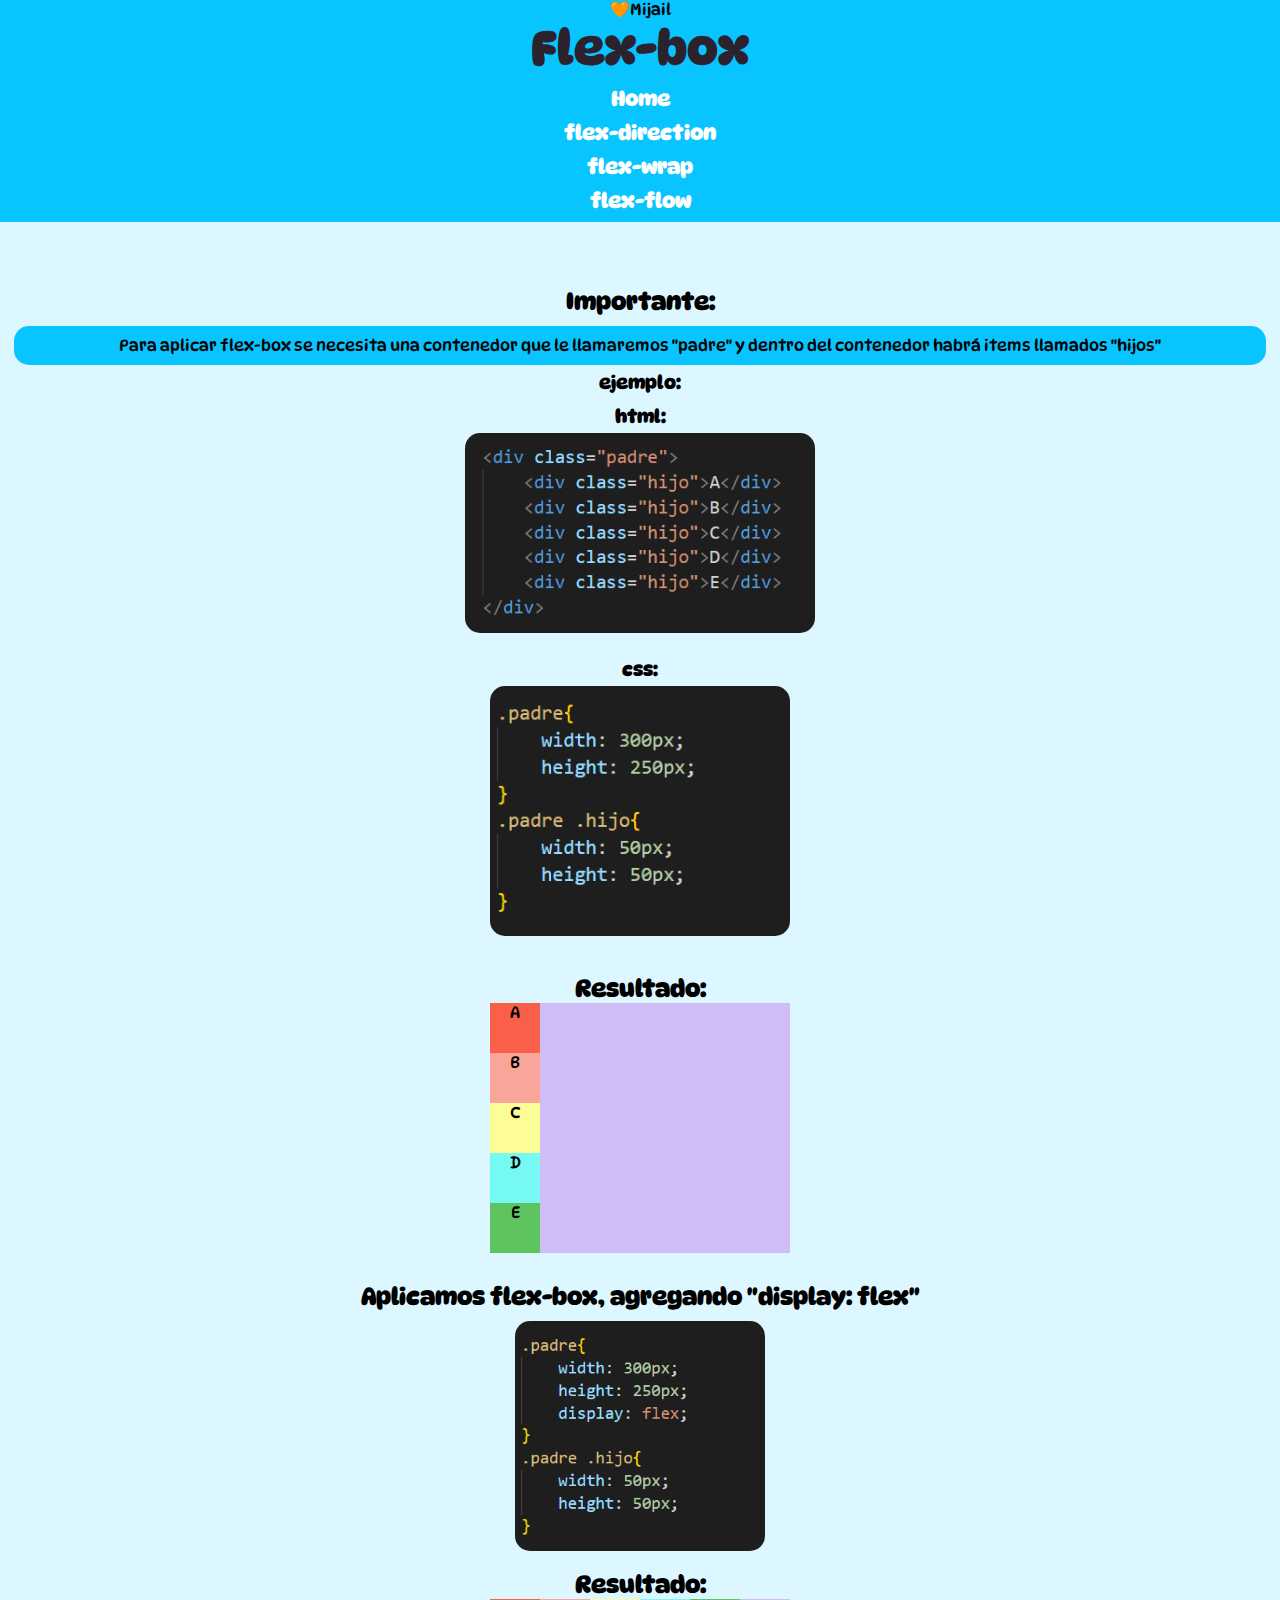
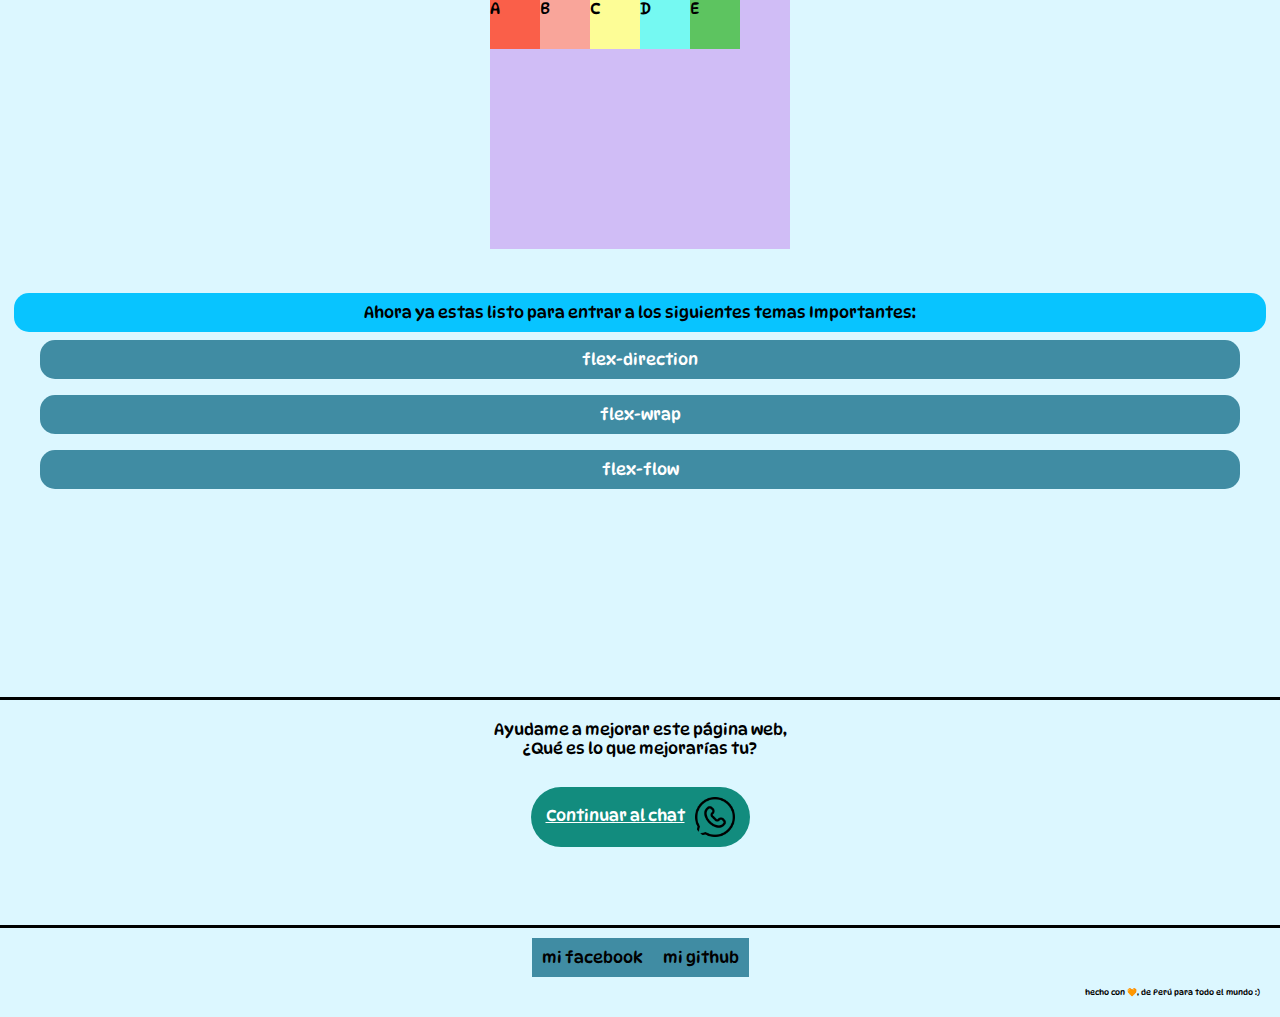
<file: index.html>
<!DOCTYPE html>
<html lang="es">

<head>
    <meta charset="UTF-8">
    <meta http-equiv="X-UA-Compatible" content="IE=edge">
    <meta name="viewport" content="width=device-width, initial-scale=1.0">
    <title>flex-box</title>

    <!-- Primary Meta Tags -->
    <title>Aprende flex-box | recuerda sus propiedades</title>
    <meta name="title" content="Aprende flex-box | recuerda sus propiedades">
    <meta name="description" content="Para aplicar flex-box se necesita una contenedor que le llamaremos " padre" y
        dentro del contenedor habrá items llamados "hijos" ">

<!-- Open Graph / Facebook -->
<meta property=" og:type" content="website">
    <meta property="og:url" content="https://swamp0.github.io/">
    <meta property="og:title" content="Aprende flex-box | recuerda sus propiedades">
    <meta property="og:description" content="Para aplicar flex-box se necesita una contenedor que le llamaremos " padre"
        y dentro del contenedor habrá items llamados "hijos" ">
    <meta property=" og:image" content="https://i.imgur.com/d6HPPi4.jpeg">
<!--<meta property=" og:image" content="https://swamp0.github.io/media/gokuu.jpg"> -->

    <!-- Twitter -->
    <meta property="twitter:card" content="summary_large_image">
    <meta property="twitter:url" content="https://swamp0.github.io/">
    <meta property="twitter:title" content="Aprende flex-box | recuerda sus propiedades">
    <meta property="twitter:description" content="Para aplicar flex-box se necesita una contenedor que le llamaremos "
        padre" y dentro del contenedor habrá items llamados "hijos" ">
<!--se agrega la ultima img gokuu.jpg - se agrega un link-->
    <meta property=" twitter:image" content="https://i.imgur.com/d6HPPi4.jpeg">

    <link rel="stylesheet" href="style.css">
    <link rel="icon" href="media/zorro.png">

    <link rel="preconnect" href="https://fonts.googleapis.com">
    <link rel="preconnect" href="https://fonts.gstatic.com" crossorigin>
    <link href="https://fonts.googleapis.com/css2?family=DynaPuff&family=Roboto:wght@500&display=swap" rel="stylesheet">
</head>

<body>
    <header>
        <div class="logo">
            <div class="img-mijail"></div>
            <p>🧡Mijail</p>
        </div>
        <div class="tema">
            Flex-box
        </div>

        <nav>
            <a href="index.html">Home</a>
            <a href="flex-direction/direction.html">flex-direction</a>
            <a href="flex-wrap/wrap.html">flex-wrap</a>
            <a href="flex-flow/flow.html">flex-flow</a>
        </nav>
    </header>

    <div class="espacio2"></div>

    <section class="previo">
        
        <h2>Importante:</h2>
        <div class="concepto">
            <p>Para aplicar flex-box se necesita una contenedor que le llamaremos "padre" y dentro del contenedor habrá
                items llamados "hijos"</p>
        </div>

        <h3>ejemplo:</h3>
        <div class="ejemplo">
            <h3>html:</h3>
            <div class="e-html">
            </div> <br>
            <h3>css:</h3>
            <div class="e-css">

            </div> <br>
        </div> <br>
    </section>

    <section class="resultado">
        <h2>Resultado:</h2>
        <div class="padre">
            <div class="hijo">A</div>
            <div class="hijo">B</div>
            <div class="hijo">C</div>
            <div class="hijo">D</div>
            <div class="hijo">E</div>
        </div> <br>
    </section>


    <section class="display-flex">
        <h2> Aplicamos flex-box, agregando "display: flex"</h2>
        <div class="img-flex">

        </div> <br>
    </section>

    <section class="final">
        <h2>Resultado:</h2>
        <div class="padre">
            <div class="hijo">A</div>
            <div class="hijo">B</div>
            <div class="hijo">C</div>
            <div class="hijo">D</div>
            <div class="hijo">E</div>
        </div> <br>
    </section>


    <section class="previo">
        <h2></h2>
        <div class="concepto">
            <p>
                Ahora ya estas listo para entrar a los siguientes temas Importantes:
            </p>
        </div>
        <div class="nav-apoyo">
            <a href="flex-direction/direction.html">flex-direction</a>
            <a href="flex-wrap/wrap.html">flex-wrap</a>
            <a href="flex-flow/flow.html">flex-flow</a>
        </div>
    </section>




    <div class="espacio">

    </div>
    <p class="comenta">Ayudame a mejorar este página web,<br> ¿Qué es lo que mejorarías tu? </p><br>
    <div class="container-wame">
        <div class="aux">
            <a class="wame" href="https://wa.me/51921042852/?text=Hola%20te%20recomiendo%20mejorar%20en... ">
                <p>Continuar al chat</p>
                <div class="img-wame"></div>
            </a>
        </div>
    </div><br><br>







    <footer>
        <div class="re">
            <div class="redes">
                <a href="https://web.facebook.com/mijail.quispequispe.71">mi facebook</a>
                <a href="https://www.github.com/webdeveloper-pro">mi github</a>

            </div>
        </div>
        <p>
            hecho con 🧡, de Perú para todo el mundo :)
        </p>
    </footer>
</body>

</html>
</file>
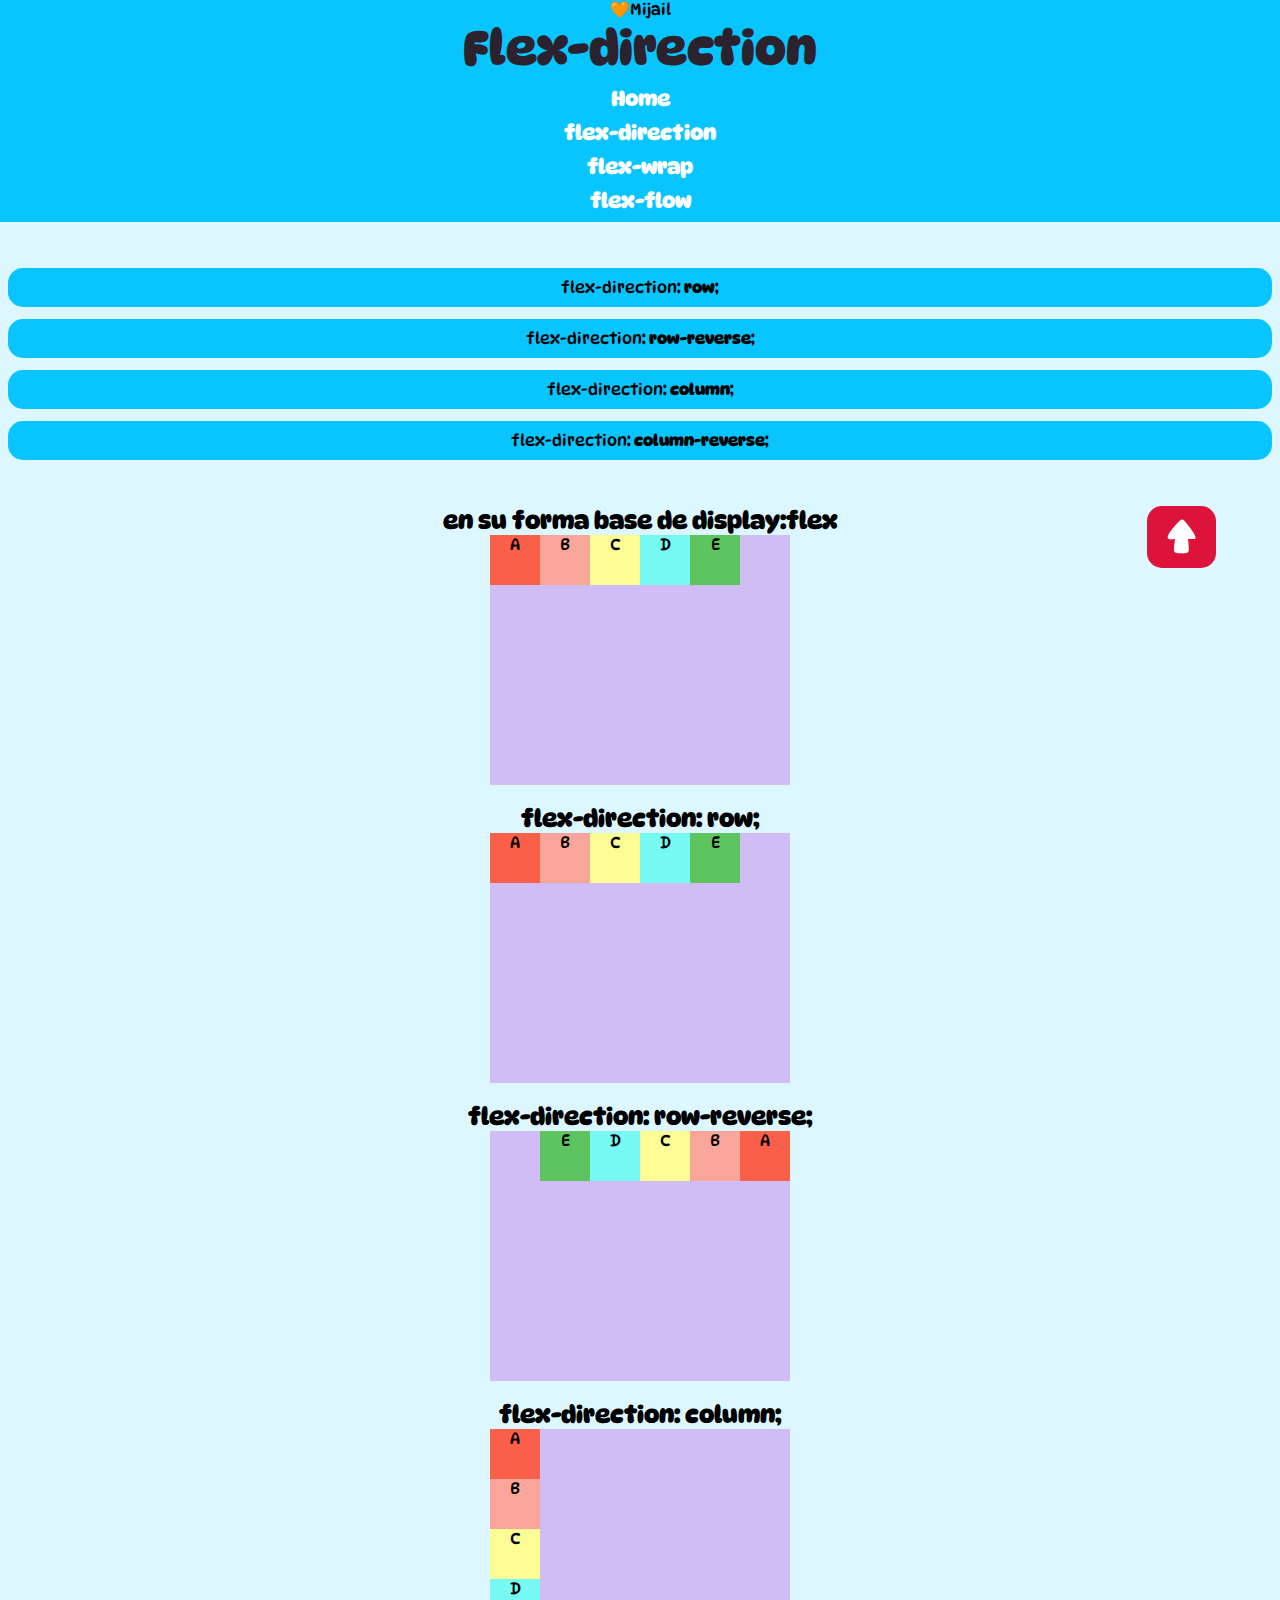
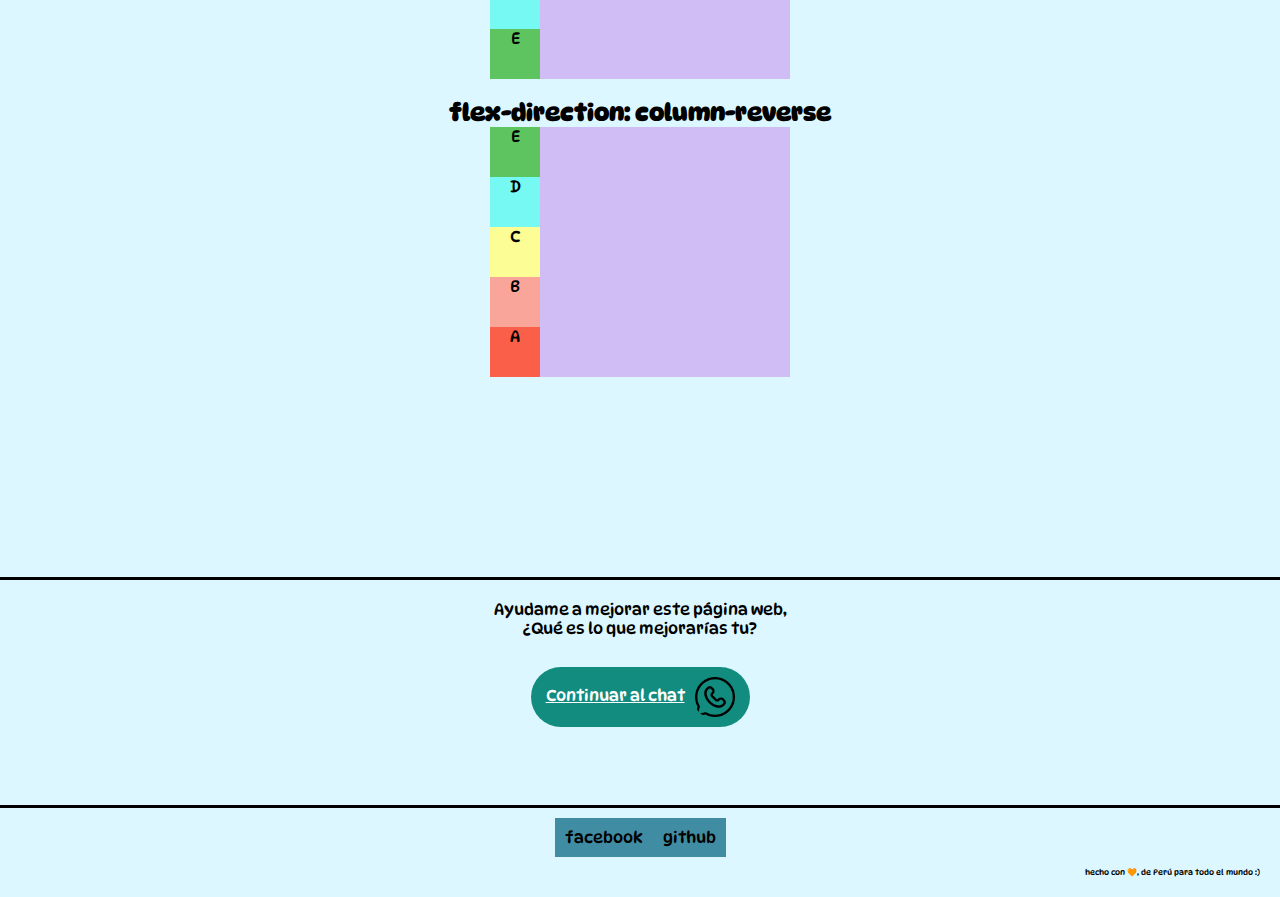
<file: flex-direction/direction.html>
<!DOCTYPE html>
<html lang="es">

<head>
    <meta charset="UTF-8">
    <meta http-equiv="X-UA-Compatible" content="IE=edge">
    <meta name="viewport" content="width=device-width, initial-scale=1.0">
    <title>flex-direction</title>

    <link rel="stylesheet" href="../style.css">
    <link rel="stylesheet" href="direction.css">
    

    <link rel="preconnect" href="https://fonts.googleapis.com">
    <link rel="preconnect" href="https://fonts.gstatic.com" crossorigin>
    <link href="https://fonts.googleapis.com/css2?family=DynaPuff&family=Roboto:wght@500&display=swap" rel="stylesheet">
</head>

<body>
    <header id="begin">
        <div class="logo">
            <div class="img-mijail"></div>
            <p>🧡Mijail</p>
        </div>
        <div class="tema">
            Flex-direction
        </div>
        <nav >
            <a href="../index.html">Home</a>
            <a href="direction.html">flex-direction</a>
            <a href="../flex-wrap/wrap.html">flex-wrap</a>
            <a href="../flex-flow/flow.html">flex-flow</a>
        </nav>
    </header>


    <section class="flex-atributs" >
        <a href="#row" class="atrib">flex-direction: <b>row</b>;</a>
        <a href="#row-rev" class="atrib">flex-direction: <b>row-reverse</b>;</a>
        <a href="#column" class="atrib">flex-direction: <b>column</b>;</a>
        <a href="#column-rev" class="atrib">flex-direction: <b>column-reverse</b>;</a>
    </section>


    <div class="funcion">
        <a href="#begin" id="arriba">⬆</a>
    </div>

    <section class="base">
        <h2>en su forma base de display:flex<b></b></h2>

        <div class="padre">
            <div class="hijo">A</div>
            <div class="hijo">B</div>
            <div class="hijo">C</div>
            <div class="hijo">D</div>
            <div class="hijo">E</div>
        </div>
        
    </section> <br>

    <section class="row" id="row">
        <h2>flex-direction: <b>row</b>;</h2>
        <div class="padre">
            <div class="hijo">A</div>
            <div class="hijo">B</div>
            <div class="hijo">C</div>
            <div class="hijo">D</div>
            <div class="hijo">E</div>
        </div>
    </section><br>

    <section class="row-reverse" id="row-rev">
        <h2>flex-direction: <b>row-reverse</b>;</h2>
        <div class="padre">
            <div class="hijo">A</div>
            <div class="hijo">B</div>
            <div class="hijo">C</div>
            <div class="hijo">D</div>
            <div class="hijo">E</div>
        </div>
    </section><br>

    <section class="column" id="column">
        <h2>flex-direction: <b>column</b>;</h2>
        <div class="padre">
            <div class="hijo">A</div>
            <div class="hijo">B</div>
            <div class="hijo">C</div>
            <div class="hijo">D</div>
            <div class="hijo">E</div>
        </div>
    </section> <br>
    <section class="column-reverse" id="column-rev">
        <h2>flex-direction: <b>column-reverse</b></h2>
        <div class="padre">
            <div class="hijo">A</div>
            <div class="hijo">B</div>
            <div class="hijo">C</div>
            <div class="hijo">D</div>
            <div class="hijo">E</div>
        </div>
    </section>
    
    <div class="espacio"></div>

    <p class="comenta">Ayudame a mejorar este página web,<br> ¿Qué es lo que mejorarías tu? </p><br>
<div class="container-wame">
    <div class="aux">
        <a class="wame" href="https://wa.me/51921042852/?text=Hola%20te%20recomiendo%20mejorar%20en... ">
            <p>Continuar al chat</p> 
        <div class="img-wame"></div>
        </a>      
    </div> 
</div><br><br>

    <footer>
        <div class="re">
            <div class="redes">
                <a href="https://web.facebook.com/mijail.quispequispe.71">facebook</a>
                <a href="">github</a>
                
            </div>
        </div>
        <p>
            hecho con 🧡, de Perú para todo el mundo :)
        </p>
    </footer>

</body>

</html>
</file>
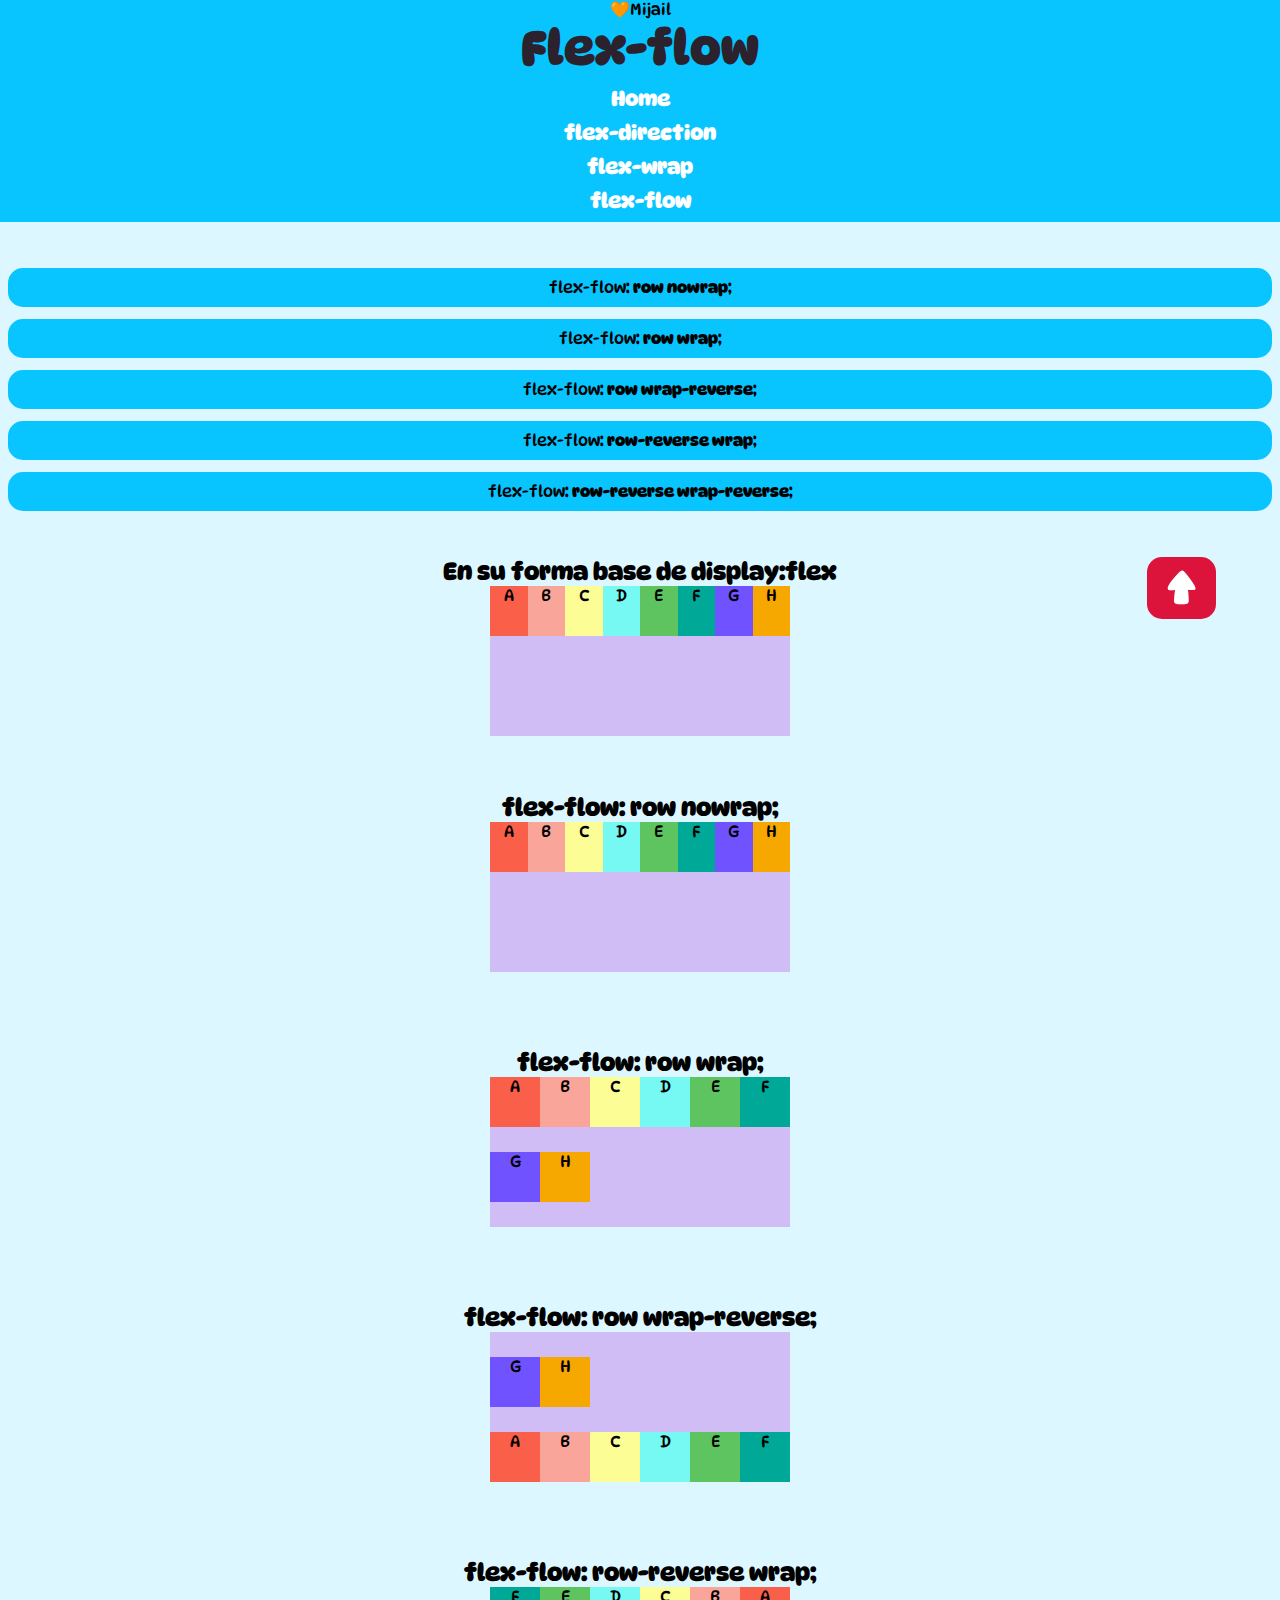
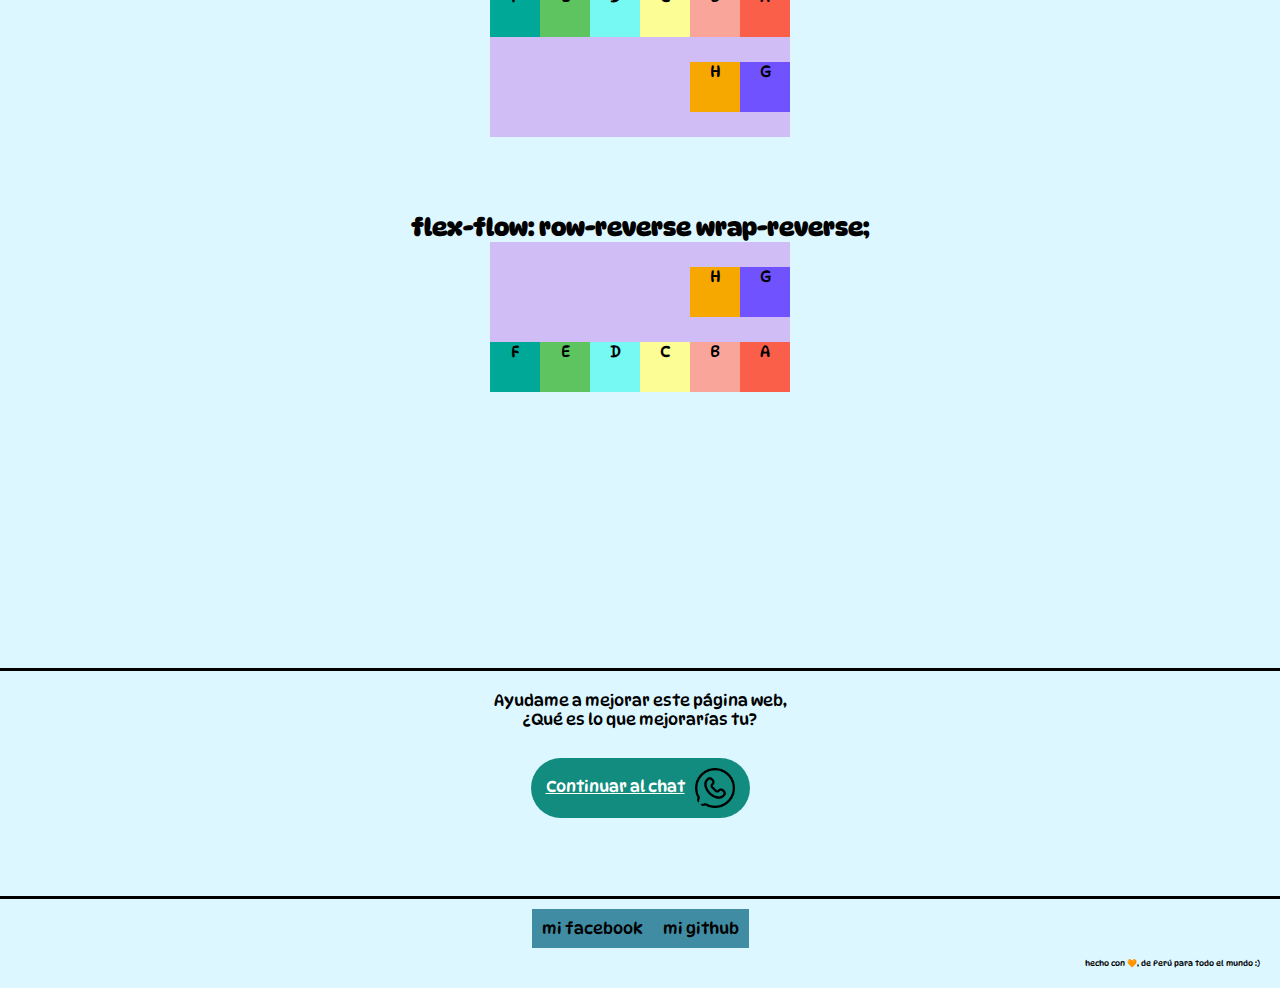
<file: flex-flow/flow.html>
<!DOCTYPE html>
<html lang="es">

<head>
    <meta charset="UTF-8">
    <meta http-equiv="X-UA-Compatible" content="IE=edge">
    <meta name="viewport" content="width=device-width, initial-scale=1.0">
    <title>flex-flow</title>

    <link rel="icon" href="../media/zorro.png">

    <link rel="stylesheet" href="../style.css">
    <link rel="stylesheet" href="flow.css">

    <link rel="preconnect" href="https://fonts.googleapis.com">
    <link rel="preconnect" href="https://fonts.gstatic.com" crossorigin>
    <link href="https://fonts.googleapis.com/css2?family=DynaPuff&family=Roboto:wght@500&display=swap" rel="stylesheet">
</head>

<body>
    <header id="begin">
        <div class="logo">
            <div class="img-mijail"></div>
            <p>🧡Mijail</p>
        </div>
        <div class="tema">
            Flex-flow
        </div>
        <nav>
            <a href="../index.html" >Home</a>
            <a href="../flex-direction/direction.html">flex-direction</a>
            <a href="../flex-wrap/wrap.html">flex-wrap</a>
            <a href="flow.html">flex-flow</a>
        </nav>
    </header>

    <div class="containerpro">
        <section class="flex-atributs">
            <a href="#row-nowrap" class="atrib">flex-flow: <b>row nowrap</b>;</a>
            <a href="#row-wrap" class="atrib">flex-flow: <b>row wrap</b>;</a>
            <a href="#row-wrap-rev" class="atrib">flex-flow: <b>row wrap-reverse</b>;</a>        
            
            <a href="#row-rev-wrap" class="atrib">flex-flow: <b>row-reverse wrap</b>;</a>
            <a href="#row-rev-wrap-rev" class="atrib">flex-flow: <b>row-reverse wrap-reverse</b>;</a>
            
        </section>

        <div class="funcion">
            <a href="#begin" id="arriba">⬆</a>
        </div>

    </div>

    <section class="base-3">
        <h2>En su forma base de display:flex <b></b></h2>

        <div class="padre">
            <div class="hijo">A</div>
            <div class="hijo">B</div>
            <div class="hijo">C</div>
            <div class="hijo">D</div>
            <div class="hijo">E</div>
            <div class="hijo">F</div>
            <div class="hijo">G</div>
            <div class="hijo">H</div>
        </div><br>
        
    </section> <br> <br>


    <section class="row-nowrap" id="row-nowrap">
        <h2>flex-flow: row nowrap;<b></b></h2>

        <div class="padre">
            <div class="hijo">A</div>
            <div class="hijo">B</div>
            <div class="hijo">C</div>
            <div class="hijo">D</div>
            <div class="hijo">E</div>
            <div class="hijo">F</div>
            <div class="hijo">G</div>
            <div class="hijo">H</div>
        </div><br> <br> <br><br>
    </section>

    <section class="row-wrap" id="row-wrap">
        <h2>flex-flow: row wrap;<b></b></h2>

        <div class="padre">
            <div class="hijo">A</div>
            <div class="hijo">B</div>
            <div class="hijo">C</div>
            <div class="hijo">D</div>
            <div class="hijo">E</div>
            <div class="hijo">F</div>
            <div class="hijo">G</div>
            <div class="hijo">H</div>
        </div><br> <br> <br><br>
    </section>

    <section class="row-wrapreverse" id="row-wrap-rev">
        <h2>flex-flow: row wrap-reverse;<b></b></h2>

        <div class="padre">
            <div class="hijo">A</div>
            <div class="hijo">B</div>
            <div class="hijo">C</div>
            <div class="hijo">D</div>
            <div class="hijo">E</div>
            <div class="hijo">F</div>
            <div class="hijo">G</div>
            <div class="hijo">H</div>
        </div><br> <br> <br><br>
    </section>

    <section class="row-rev-wrap" id="row-rev-wrap">
        <h2>flex-flow: row-reverse wrap;
            <b></b></h2>

        <div class="padre">
            <div class="hijo">A</div>
            <div class="hijo">B</div>
            <div class="hijo">C</div>
            <div class="hijo">D</div>
            <div class="hijo">E</div>
            <div class="hijo">F</div>
            <div class="hijo">G</div>
            <div class="hijo">H</div>
        </div><br> <br> <br><br>
    </section>

    <section class="row-rev-wrap-rev" id="row-rev-wrap-rev">
        <h2>flex-flow: row-reverse wrap-reverse;<b></b></h2>

        <div class="padre">
            <div class="hijo">A</div>
            <div class="hijo">B</div>
            <div class="hijo">C</div>
            <div class="hijo">D</div>
            <div class="hijo">E</div>
            <div class="hijo">F</div>
            <div class="hijo">G</div>
            <div class="hijo">H</div>
        </div><br> <br> <br><br>
    </section>

    <div class="espacio">

    </div>

    <p class="comenta">Ayudame a mejorar este página web,<br> ¿Qué es lo que mejorarías tu? </p><br>
<div class="container-wame">
    <div class="aux">
        <a class="wame" href="https://wa.me/51921042852/?text=Hola%20te%20recomiendo%20mejorar%20en... ">
            <p>Continuar al chat</p> 
        <div class="img-wame"></div>
        </a>      
    </div> 
</div><br><br>
    
    <footer>
        <div class="re">
            <div class="redes">
                <a href="https://web.facebook.com/mijail.quispequispe.71">mi facebook</a>
                <a href="https://www.github.com/webdeveloper-pro">mi github</a>
                
            </div>
        </div>
        <p>
            hecho con 🧡, de Perú para todo el mundo :)
        </p>
    </footer>


</body>

</html>
</file>
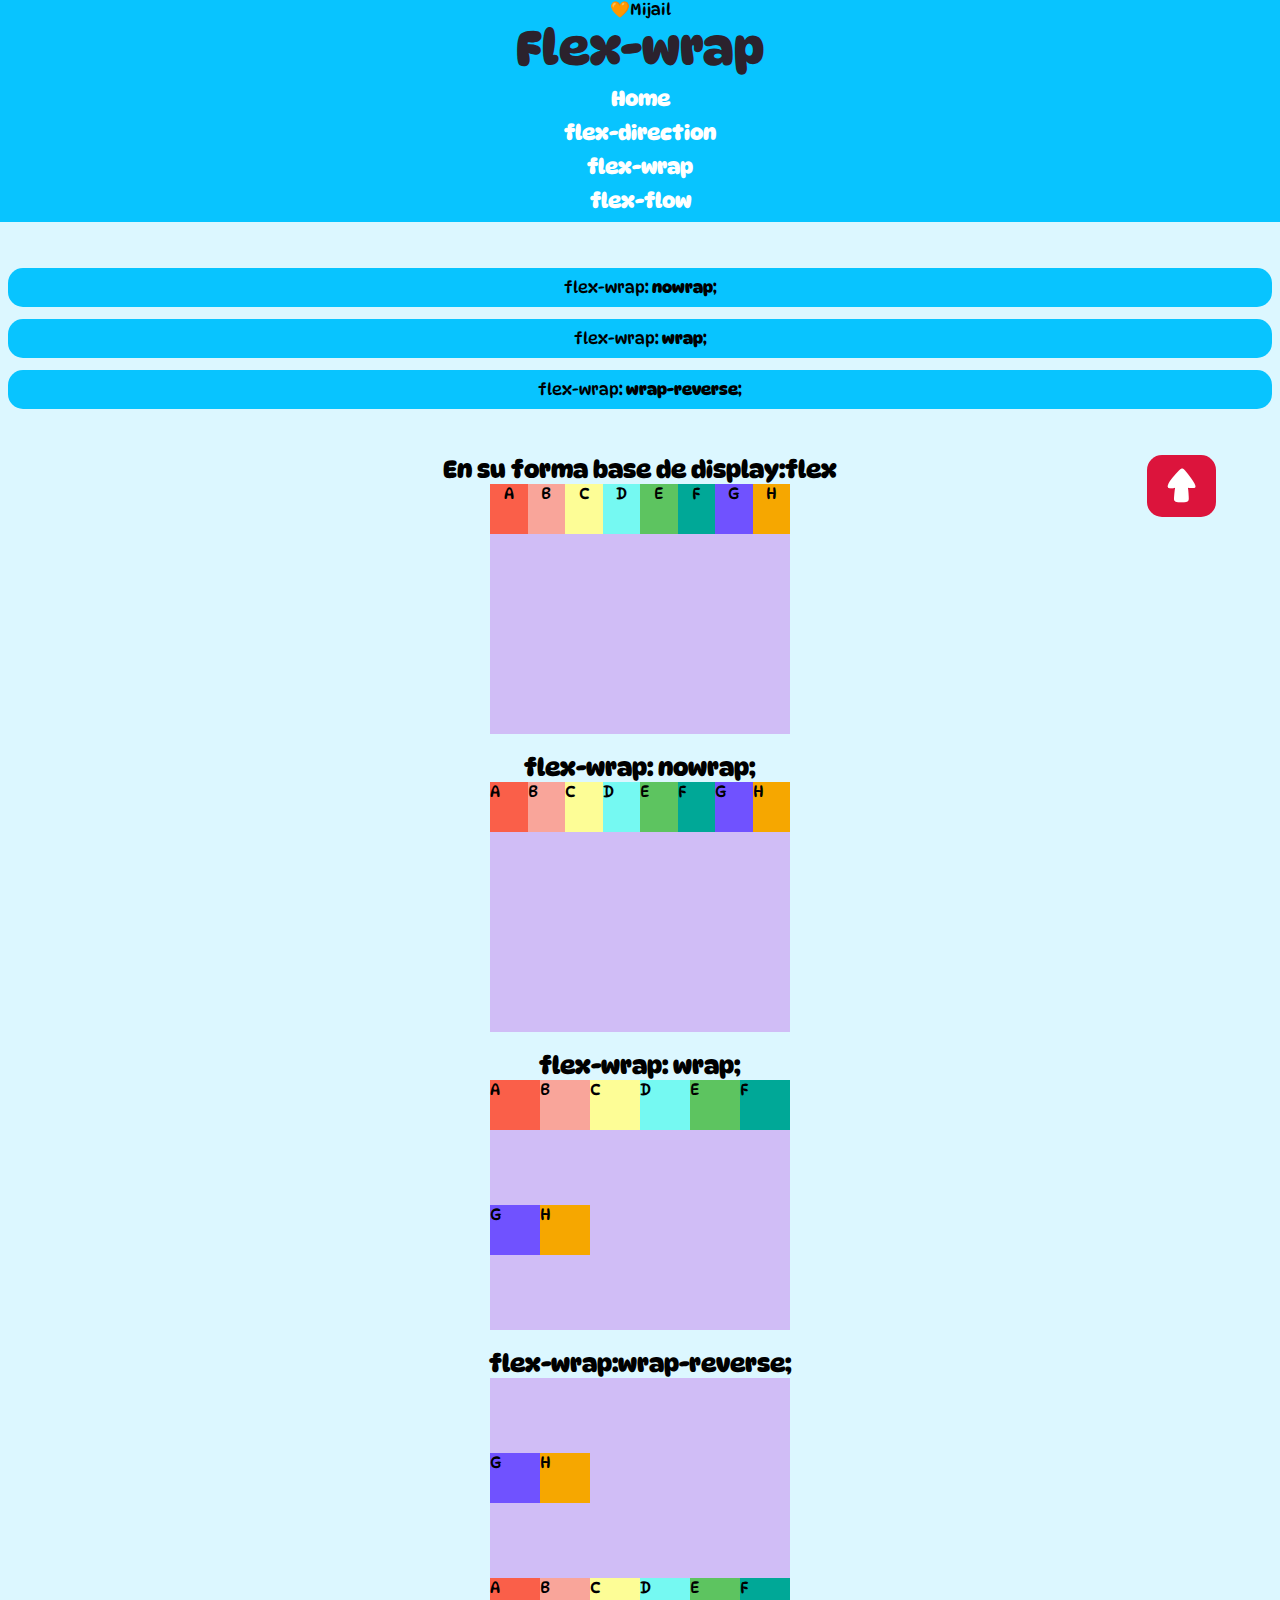
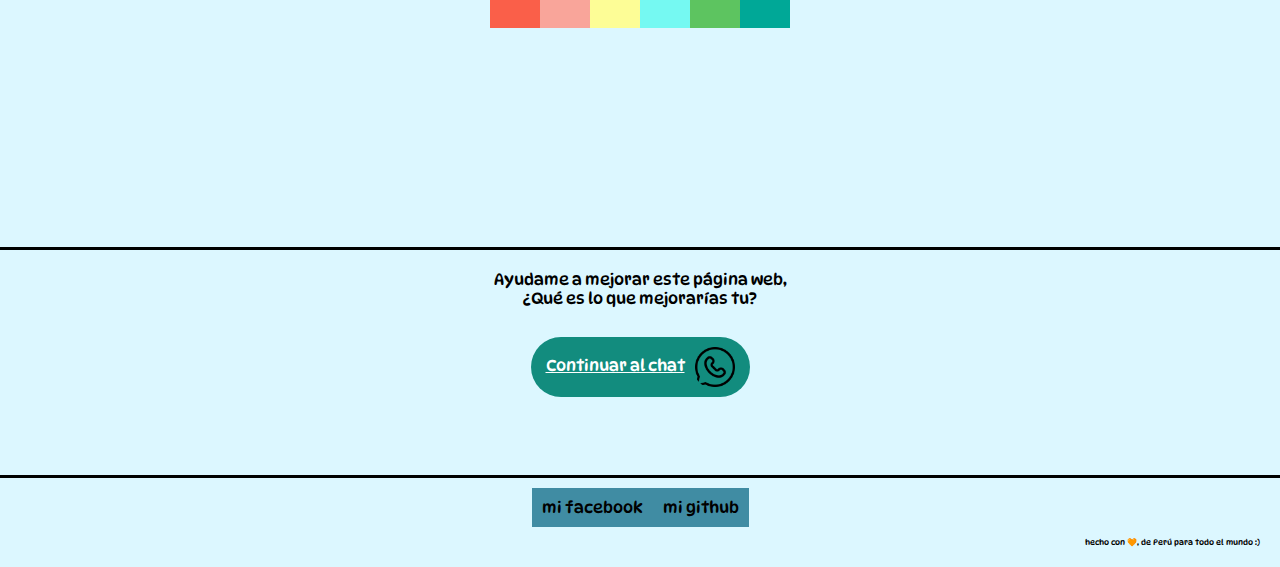
<file: flex-wrap/wrap.html>
<!DOCTYPE html>
<html lang="es">

<head>
    <meta charset="UTF-8">
    <meta http-equiv="X-UA-Compatible" content="IE=edge">
    <meta name="viewport" content="width=device-width, initial-scale=1.0">
    <title>flex-wrap</title>

    <link rel="icon" href="../media/zorro.png">

    <link rel="stylesheet" href="../style.css">
    <link rel="stylesheet" href="wrap.css">

    <link rel="preconnect" href="https://fonts.googleapis.com">
    <link rel="preconnect" href="https://fonts.gstatic.com" crossorigin>
    <link href="https://fonts.googleapis.com/css2?family=DynaPuff&family=Roboto:wght@500&display=swap" rel="stylesheet">
</head>

<body>
    <header id="begin">
        <div class="logo">
            <p>🧡Mijail</p>
        </div>
        <div class="tema">
            Flex-wrap
        </div>
        <nav>
            <a href="../index.html" >Home</a>
            <a href="../flex-direction/direction.html">flex-direction</a>
            <a href="wrap.html">flex-wrap</a>
            <a href="../flex-flow/flow.html">flex-flow</a>
        </nav>
    </header>

    <div class="containerpro">
        <section class="flex-atributs">
            <a href="#nwrap" class="atrib">flex-wrap: <b>nowrap</b>;</a>
            <a href="#ywrap" class="atrib">flex-wrap: <b>wrap</b>;</a>
            <a href="#wrap-rev" class="atrib">flex-wrap: <b>wrap-reverse</b>;</a>
            
        </section>
    </div>

    <div class="funcion">
        <a href="#begin" id="arriba">⬆</a>
    </div>

    <section class="base-2">
        <h2>En su forma base de display:flex <b></b></h2>

        <div class="padre">
            <div class="hijo">A</div>
            <div class="hijo">B</div>
            <div class="hijo">C</div>
            <div class="hijo">D</div>
            <div class="hijo">E</div>
            <div class="hijo">F</div>
            <div class="hijo">G</div>
            <div class="hijo">H</div>
        </div>
        
    </section> <br>

    <section class="nowrap" id="nwrap">
        <h2>flex-wrap: nowrap;<b></b></h2>

        <div class="padre">
            <div class="hijo">A</div>
            <div class="hijo">B</div>
            <div class="hijo">C</div>
            <div class="hijo">D</div>
            <div class="hijo">E</div>
            <div class="hijo">F</div>
            <div class="hijo">G</div>
            <div class="hijo">H</div>
        </div> <br>
    </section>

    <section class="wrap" id="ywrap">
        <h2>flex-wrap: wrap; <b></b></h2>

        <div class="padre">
            <div class="hijo">A</div>
            <div class="hijo">B</div>
            <div class="hijo">C</div>
            <div class="hijo">D</div>
            <div class="hijo">E</div>
            <div class="hijo">F</div>
            <div class="hijo">G</div>
            <div class="hijo">H</div>
        </div> <br>
    </section>

    <section class="wrap-reverse" id="wrap-rev">
        <h2>flex-wrap:wrap-reverse;<b></b></h2>

        <div class="padre">
            <div class="hijo">A</div>
            <div class="hijo">B</div>
            <div class="hijo">C</div>
            <div class="hijo">D</div>
            <div class="hijo">E</div>
            <div class="hijo">F</div>
            <div class="hijo">G</div>
            <div class="hijo">H</div>
        </div> <br>
    </section>

    <div class="espacio">

    </div>

    <p class="comenta">Ayudame a mejorar este página web,<br> ¿Qué es lo que mejorarías tu? </p><br>
<div class="container-wame">
    <div class="aux">
        <a class="wame" href="https://wa.me/51921042852/?text=Hola%20te%20recomiendo%20mejorar%20en... ">
            <p>Continuar al chat</p> 
        <div class="img-wame"></div>
        </a>      
    </div> 
</div><br><br>

    <footer>
        <div class="re">
            <div class="redes">
                <a href="https://web.facebook.com/mijail.quispequispe.71">mi facebook</a>
                <a href="https://www.github.com/webdeveloper-pro">mi github</a>
                
            </div>
        </div>
        <p>
            hecho con 🧡, de Perú para todo el mundo :)
        </p>
    </footer>

</body>

</html>
</file>
<file: style.css>
*{
    margin: 0;
}
.container-wame{
    display: flex;
    
    justify-content: center;
}
.img-wame{
    background-image: url("media/wame.png");
    width: 40px;
    height: 40px;

    background-size: cover;
    background-position: center center;
    background-repeat: no-repeat;
    border-radius: 15px;
    margin-left: 10px;
}
.wame p{
    padding-top: 9px;
}
.aux{
    height: 100px;
    padding-top: 10px;
}
.wame{
    display: flex;
    border-radius: 40px;
    padding:10px 15px;
    text-align: center;
    background-color: #128c7e;
    color: #fff;
    text-align: center;
    justify-content: center;
    align-content: center;
}
.wame:hover{
     padding:15px 20px;
     background-color: #35cab9;
}
.comenta{
    text-align: center;
    padding-top: 20px;
    border-top: solid 3px black;
}
footer{
    border-top: 3px solid black;
    padding: 10px;
}
footer p{
    text-align: end;
    font-size: 8px;
    padding: 10px;
}
.espacio{
    height: 200px;   
    width: 100%;

}
body{
    font-family: 'DynaPuff', cursive;;
    background-color: #dcf7ff;
}
header{
    background-color: #08c4ff;
    text-align: center;
    font-family: 'DynaPuff', cursive;
    

    
}

 
.tema{
    font-size: 3em;
    font-weight: bold;
    padding-bottom: 10px;
    color: #2b222d;
}
.logo{
    font-size: 1em;
}
.img-mijail{
    background-image: url("");
}
header nav{
    display: flex;
    flex-direction: column;
    
}
header nav a{
    font-size: 1.3em ;
    font-weight: bold;
    color:white;
    text-decoration: none;
    height: 34px;
    
}
header nav a:hover{
    background-color: rgb(46, 44, 44);
    color: rgb(218, 47, 47);
    font-size: 1.6em ;
}

.flex-atributs{
    display: flex;
    flex-direction: column;
    background-color: #dcf7ff;
    
    padding-top: 40px;
    margin-bottom: 40px;
}

.flex-atributs a{
    text-decoration: none;
    color: black;
    text-align: center;
    
    background-color: #08c4ff;
    margin: 6px 8px;
    padding: 10px 0px;
    border-radius: 15px;
    
   
}

.flex-atributs a:hover{
    background-color: rgb(46, 45, 45);
    color: rgb(218, 47, 47);
    font-weight: bold;
}

.previo{
    text-align: center;
}
.previo h2{
    padding-top: 15px;
    padding-bottom: 10px;
    color:rgb(218, 47, 47)s;
}
.concepto{
    background-color: #08c4ff;
    padding: 10px;
    margin: 0px 14px;
    border-radius: 15px;
}
.previo h3{
    padding: 6px 0px;
}
.previo .nav-apoyo{
    display: flex;
    flex-direction: column;
}
.previo .nav-apoyo a{
    text-decoration: none;
    color:white;
    padding: 10px;
    margin: 8px 40px;
    background-color:#408ca3;
    border-radius: 15px;
}
.previo .nav-apoyo a:hover{
    color:white;
    background-color:#2b222d;
    font-weight: bold;
}
.ddd{
    position:fixed;
}
.funcion{
    width: 95%;

    display: flex;
    flex-direction: row-reverse;
  
}
.funcion a{
    font-size: 2.8em;
    text-decoration: none;
    color:white;
    font-weight: bold;
    background-color: crimson;
    margin-bottom: 4px;
    text-align: center;
    padding: 4px 20px;
    border-radius: 15px;
    position: fixed;
    
    
}

.ejemplo{
    
    /*background-color: #08c4ff;*/

    display: flex;
    flex-direction: column;
    align-items: center;
}
.ejemplo .e-html{
    background-color: coral;
    height: 200px;
    width: 350px;
    background-image: url("media/concepto-html.png");
    background-size: cover;
    background-position: center center;
    background-repeat: no-repeat;
    border-radius: 15px;
}
.ejemplo .e-css{
    background-color: coral;
    width: 300px;
    height: 250px;

    background-image: url("media/e-css.png");
    background-size: cover;
    background-position: center center;
    background-repeat: no-repeat;
    border-radius: 15px;    
}
/*  background-color: #d0bdf6; */
.resultado{
    text-align: center;
    display: flex;
    flex-direction: column;
    align-items: center;
}


.padre{
    background-color: #d0bdf6; 
    width: 300px;
    height: 250px;

}
.padre .hijo{
    width: 50px;
    height: 50px;
}
.display-flex{
    display: flex;
    flex-direction: column;
    align-items: center;
    text-align: center;
}
.img-flex{
    background-image: url("media/display-flex.png");
    width: 250px;
    height: 230px;
    background-size: cover;
    background-position: center center;
    background-repeat: no-repeat;
    border-radius: 15px;    
}

.display-flex h2{
    padding: 10px 0px;
}
.final{
    display: flex;
    flex-direction: column;
    align-items: center;
}
.final .padre{
    display: flex;
}
.re{
    display: flex;
   justify-content: center;
   
}
.redes{
    display: flex;
    align-items: center;
    
    align-content: center;
}
.redes a{
    text-decoration: none;
    color: black;
    background-color: #408ca3;
    padding: 10px;
}
.espacio2{
    height: 50px;
}

.redes a:hover{
    color:white;
    background-color: #08c4ff;
}

.hijo:first-child{
    background-color: #fa5f49;
}
.hijo:nth-child(2){
    background-color: #f9a59a;
}
.hijo:nth-child(3){
    background-color: #fdfd96;
}
.hijo:nth-child(4){
    background-color:#75f9f2 ;
}
.hijo:nth-child(5){
    background-color:#5dc460 ;
}
.hijo:nth-child(6){
    background-color:#00a897 ;
}
.hijo:nth-child(7){
    background-color:#7052ff ;
}
.hijo:nth-child(8){
    background-color:#f6a700 ;
}
</file>
<file: flex-direction/direction.css>
.base{
    text-align: center;
    display: flex;
    flex-direction: column;
    align-items: center;
}
.base .padre{
    display: flex;
}
.row{
    text-align: center;
    display: flex;
    flex-direction: column;
    align-items: center;
}
.row .padre{
    display: flex;
    flex-direction: row;
}
.row .padre .hijo{    


}

.row-reverse{
    text-align: center;
    display: flex;
    flex-direction: column;
    align-items: center;
}
.row-reverse .padre{
    display: flex;
    flex-direction: row-reverse;
}

.column{
    text-align: center;
    display: flex;
    flex-direction: column;
    align-items: center;
}
.column .padre{
    display: flex;
    flex-direction: column;
}

.column-reverse{
    text-align: center;
    display: flex;
    flex-direction: column;
    align-items: center;
}
.column-reverse .padre{
    display: flex;
    flex-direction: column-reverse;
}
</file>
<file: flex-flow/flow.css>
.base-3{
    text-align: center;
    display: flex;
    flex-direction: column;
    align-items: center;
    height: ;
}
.base-3 .padre{
    display: flex;

}
.row-nowrap{
    text-align: center;
    display: flex;
    flex-direction: column;
    align-items: center;
}
.row-nowrap .padre{
    display: flex;
    flex-flow: row nowrap;
}

.row-wrap{
    text-align: center;
    display: flex;
    flex-direction: column;
    align-items: center;
}
.row-wrap .padre{
    display: flex;
    flex-flow: row wrap;
}

.row-wrapreverse{
    text-align: center;
    display: flex;
    flex-direction: column;
    align-items: center;
}
.row-wrapreverse .padre{
    display: flex;
    flex-flow: row wrap-reverse;
}

.row-rev-wrap{
    text-align: center;
    display: flex;
    flex-direction: column;
    align-items: center;    
}
.row-rev-wrap .padre{
    display: flex;
    flex-flow: row-reverse wrap;
}

.row-rev-wrap-rev{
    text-align: center;
    display: flex;
    flex-direction: column;
    align-items: center;
}
.row-rev-wrap-rev .padre{
    display: flex;
    flex-flow: row-reverse wrap-reverse;
}

.padre{
    height: 150px;
}
</file>
<file: flex-wrap/wrap.css>
.base-2{
    text-align: center;
    display: flex;
    flex-direction: column;
    align-items: center;
}
.base-2 .padre{
    display: flex;
}
.nowrap{
    display: flex;
    flex-direction: column;
    align-items: center;
}
.nowrap .padre{
    display: flex;
    flex-wrap: nowrap;
}
.wrap{
    display: flex;
    flex-direction: column;
    align-items: center;
}
.wrap .padre{
    display: flex;
    flex-wrap: wrap;
}
.wrap-reverse{
    display: flex;
    flex-direction: column;
    align-items: center;
}
.wrap-reverse  .padre{
    display:flex;
    flex-wrap: wrap-reverse;
}
</file>
